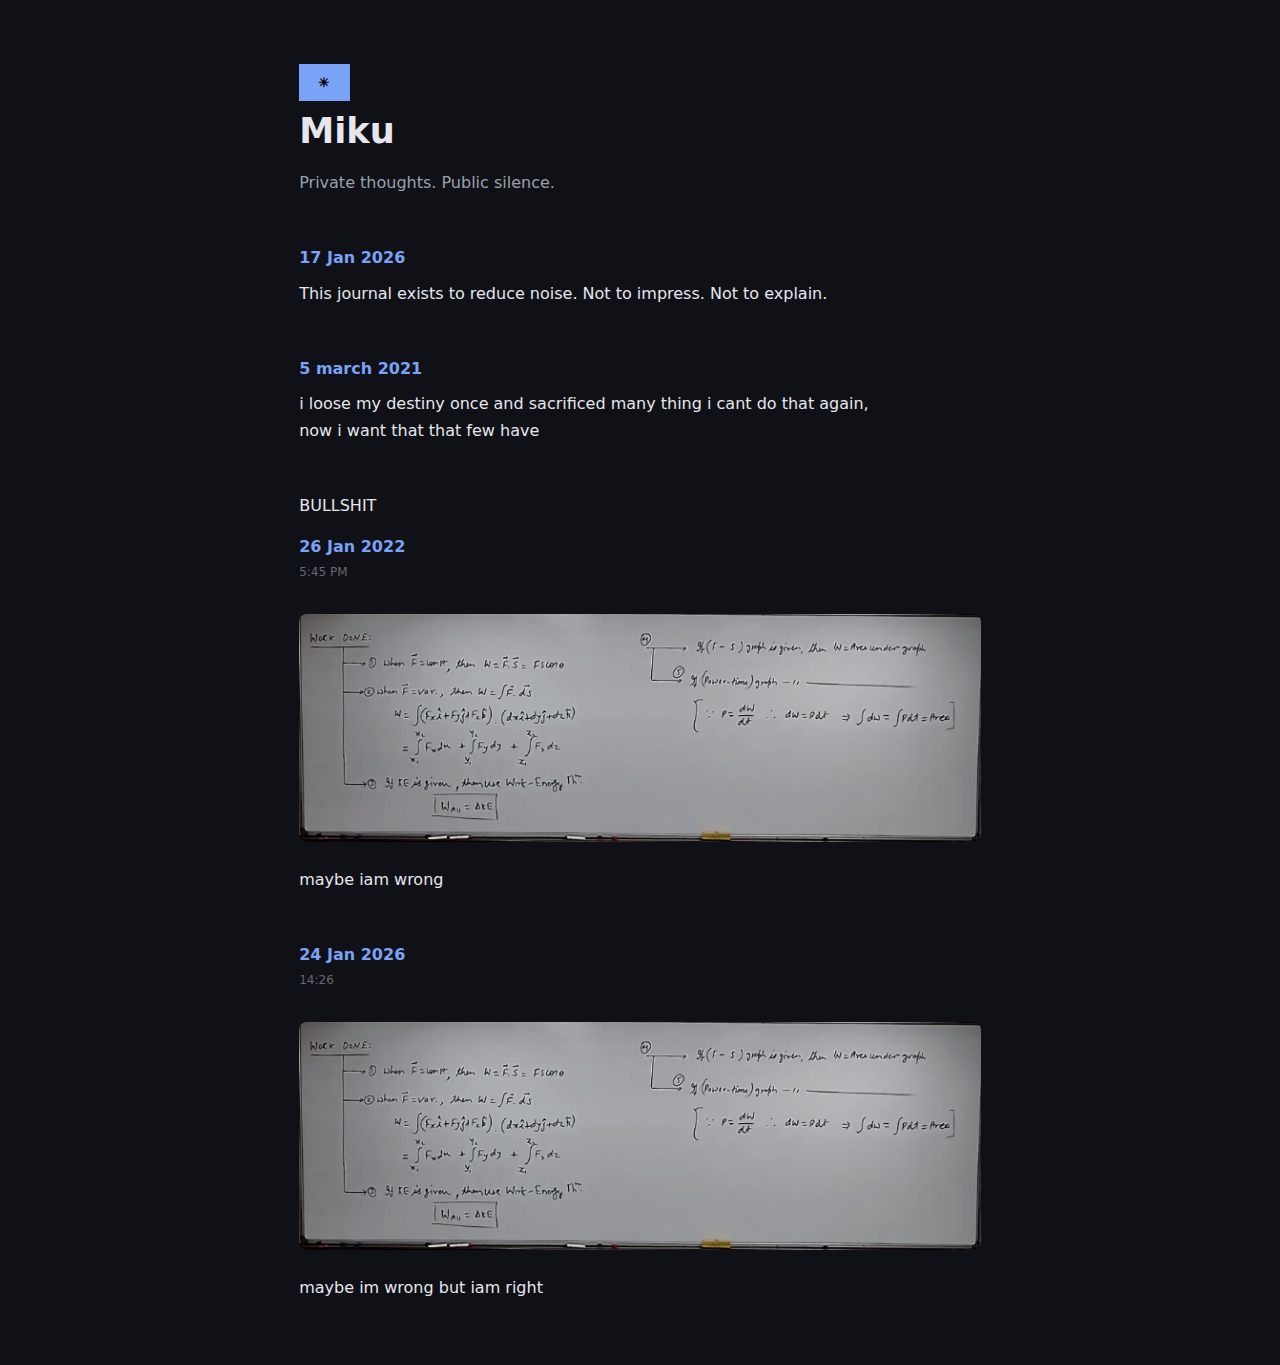
<file: index.html>
<!DOCTYPE html>
<html lang="en">
<head>
  <meta charset="UTF-8">
  <title>Miku — Journal</title>
  <meta name="viewport" content="width=device-width, initial-scale=1.0">
  <link rel="stylesheet" href="css/main.css">
</head>

<body>
  <main class="container">
    <header>
      <button id="themeToggle">☀︎</button>
      <h1>Miku</h1>
      <p class="subtitle">Private thoughts. Public silence.</p>
    </header>

    <article class="entry pinned">
      <h2>17 Jan 2026</h2>
      <p>
        This journal exists to reduce noise.  
        Not to impress.  
        Not to explain.
      </p>
    </article>
<article class="entry pinned">
  <h2>5 march 2021</h2>
  <p>
    i loose my destiny once and sacrificed many thing i cant do that again,<br>now i want that that few have
  </p>
</article>

    <div class="year">BULLSHIT</div>

<article class="entry">
  <h2>26 Jan 2022</h2>
  <time>5:45 PM</time>
  
  <img src="images/2026.png" alt="">

  <p>
    maybe iam wrong
  </p>
</article>
    
    <article class="entry">
  <h2>24 Jan 2026</h2>
      <time>14:26</time>
  
  <img src="images/2026.png" alt="">

  <p>
    maybe im wrong but iam right
  </p>
</article>
    <!-- duplicate article blocks for new entries -->

  </main>

<script data-goatcounter="https://mishan.goatcounter.com/count"
        async src="//gc.zgo.at/count.js"></script>

<script>
  const btn = document.getElementById("themeToggle");
  const root = document.documentElement;

  btn.onclick = () => {
    const isLight = root.getAttribute("data-theme") === "light";
    root.setAttribute("data-theme", isLight ? "dark" : "light");
    btn.textContent = isLight ? "☀︎" : "☾";
  };
</script>
  
</body>
</html>
</file>
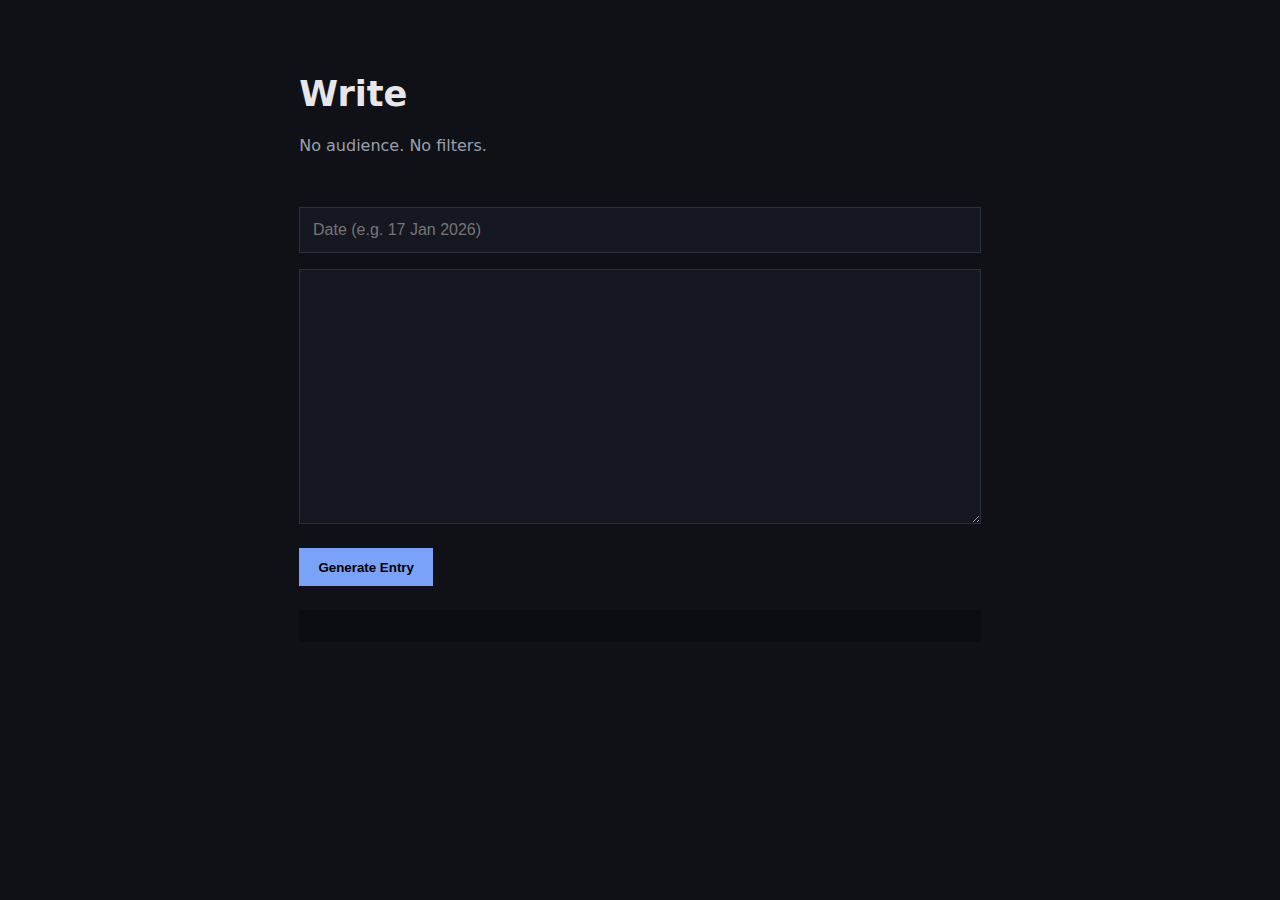
<file: write.html>
<!DOCTYPE html>
<html lang="en">
<head>
  <meta charset="UTF-8">
  <title>Write — Miku</title>
  <meta name="viewport" content="width=device-width, initial-scale=1.0">
  <link rel="stylesheet" href="css/main.css">
</head>

<body>
  <main class="container">
    <header>
      <h1>Write</h1>
      <p class="subtitle">No audience. No filters.</p>
    </header>

    <input id="date" type="text" placeholder="Date (e.g. 17 Jan 2026)" />

    <textarea
      id="content"
      placeholder="Write brutally honest thoughts here..."
      rows="12">
    </textarea>

    <button onclick="generate()">Generate Entry</button>

    <pre id="output"></pre>
  </main>

  <script src="js/write.js"></script>
</body>
</html>
</file>
<file: css/main.css>
:root {
  --bg: #0f1117;
  --text: #e6e6eb;
  --muted: #9aa0aa;
  --accent: #7aa2f7;
}

* {
  box-sizing: border-box;
}

body {
  margin: 0;
  background: var(--bg);
  color: var(--text);
  font-family: system-ui, -apple-system, BlinkMacSystemFont, sans-serif;
  line-height: 1.7;
}

.container {
  max-width: 720px;
  margin: 4rem auto;
  padding: 0 1.2rem;
}

header {
  margin-bottom: 3rem;
}

h1 {
  font-size: 2.2rem;
  margin: 0;
}

.subtitle {
  color: var(--muted);
  margin-top: 0.5rem;
}

.entry {
  margin-bottom: 3rem;
}

.entry h2 {
  color: var(--accent);
  font-size: 1rem;
  margin-bottom: 0.5rem;
}

.entry p {
  margin: 0;
}

input, textarea {
  width: 100%;
  background: #161821;
  border: 1px solid #2a2f3a;
  color: var(--text);
  padding: 0.8rem;
  font-size: 1rem;
  margin-bottom: 1rem;
}

textarea {
  resize: vertical;
}

button {
  background: var(--accent);
  color: #000;
  border: none;
  padding: 0.7rem 1.2rem;
  cursor: pointer;
  font-weight: 600;
}

pre {
  background: #0b0d12;
  padding: 1rem;
  margin-top: 1.5rem;
  white-space: pre-wrap;
  font-size: 0.9rem;
}
.entry img {
  width: 100%;
  border-radius: 8px;
  margin: 1rem 0;
}
.entry time {
  display: block;
  font-size: 0.75rem;
  color: #7a7f8a;
  opacity: 0.8;
  margin-top: -0.4rem;
  margin-bottom: 1rem;
}
</file>
